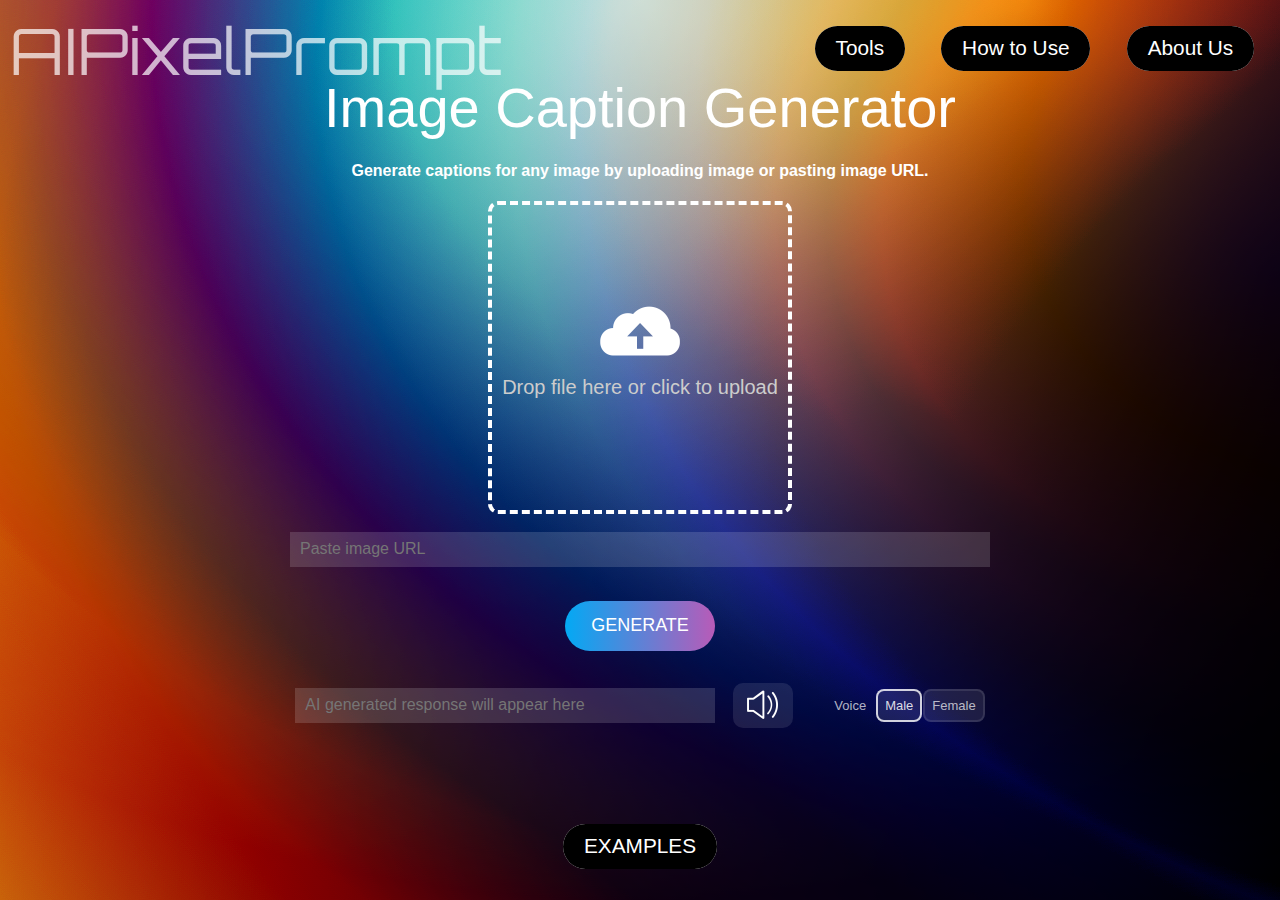
<file: index.html>
<!DOCTYPE html>
<html>
<head>
    <title>AIPixelPrompt</title>
	<meta name="viewport" content="width=device-width, initial-scale=1.0">
	<meta charset="utf-8">
    <link rel="stylesheet" type="text/css" href="tools_style.css" />
    <link rel="stylesheet" href="main.css" />
    <link rel="stylesheet" href="https://fonts.googleapis.com/css?family=Roboto:300,400,500,700&display=swap" />
</head>
<body>
    <div class="title">AIPixelPrompt</div>
    <div class="menu">
        <button class="btn tools" onclick="window.location.href='tools.html'">Tools</button>
        <button class="btn how_to_use" onclick="window.location.href='how_to_use.html'">How to Use</button>
        <button class="btn about_us" onclick="window.location.href='about_us.html'">About Us</button>
    </div>
    <div class="main-text">Image Caption Generator</div>
<h4>Generate captions for any image by uploading image or pasting image URL.</h4>
   <div class="drop-zone">
       <img src="images/cloud.png" class="upload" alt="">
		<span class="drop-zone__prompt">Drop file here or click to upload</span>
		<input type="file" name="myFile" class="drop-zone__input">
	</div>
    <br>
    <div class="response-box">
    <label>
        <input type="text" placeholder="Paste image URL">
    </label>
</div>
    </br>
<div> <button class="generate">Generate </button> </div>
   <div class="url-container">
    <div class="url-box">
        <input type="text" placeholder="AI generated response will appear here">
    </div>
    <button class="sound-button"><img src="images/sound.png"></button>
       <div class="voice">Voice</div>
    <div class="switch">
        <input type="radio" name="gender" id="male" checked>
        <label for="male">Male</label>
        <input type="radio" name="gender" id="female">
        <label for="female">Female</label>
    </div>
</div>
    <button class="btn examples" onclick="window.location.href='examples.html'">EXAMPLES</button>
    <script>
    document.body.addEventListener("pointermove", (e)=>{
      const { currentTarget: el, clientX: x, clientY: y } = e;
      const { top: t, left: l, width: w, height: h } = el.getBoundingClientRect();
      el.style.setProperty('--posX',  x-l-w/2);
      el.style.setProperty('--posY',  y-t-h/2);
    })
    </script>
    <script src="main.js"></script>
</body>
</html>
</file>
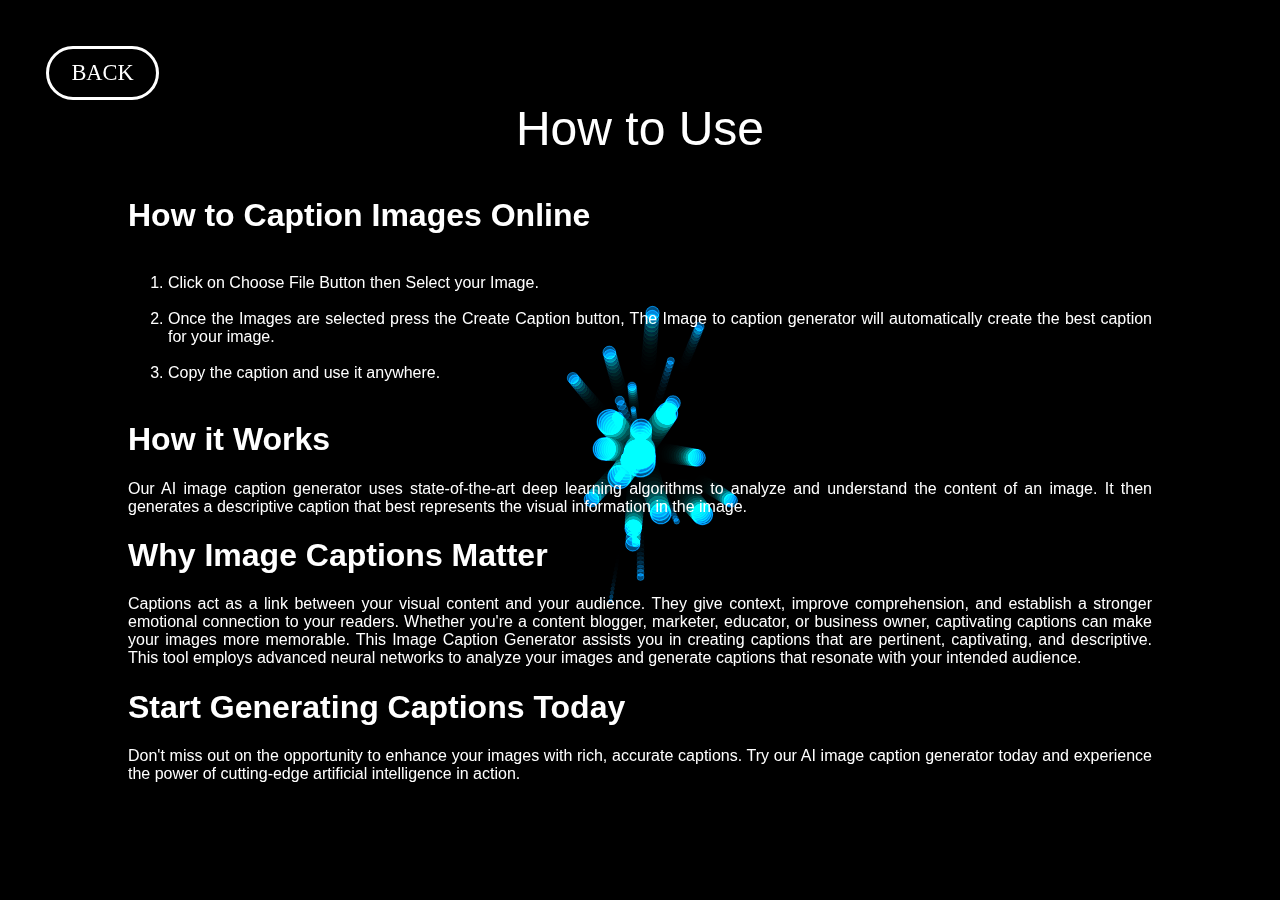
<file: how_to_use.html>
<!DOCTYPE html>
<html>
<head>
    <meta name="viewport" content="width=device-width, initial-scale=1.0">
	<meta charset="utf-8">
    <link rel="stylesheet" type="text/css" href="back.css" />
    <style>
    body {
    font-family: Arial, sans-serif;
    color: #fff;
    margin: 0;
    padding: 0;
    display: flex;
    flex-direction: column;
    align-items: center;
    justify-content: center;
    height: 100vh;
        background: black;
    cursor: none;
    overflow: hidden;
}

canvas#canvas-club {
    position: fixed;
    top: 0;
    left: 0;
    width: 100%;
    height: 100%;
}
    .title {
        font-size: 3em;
        text-align: center;
        margin-bottom: 20px;
        position: relative;
        z-index: 1;
    }
    .content {
        width: 80%;
        text-align: justify;
        position: relative;
        z-index: 1;
    }
    @media only screen and (max-width: 600px) {
    body {
        font-size: 12px;
        padding: 0;
        margin: 0;
        overflow: hidden;
    }
}
    </style>
</head>
<body>
    <canvas id="canvas-club"></canvas>
    <script src="javascript.js"></script>
    <button class="back" onclick="window.location.href='index.html'">Back</button>
    <div class="title">How to Use</div>
    <div class="content">
        <h1>How to Caption Images Online</h1>
        <ol>
            <br>
            <li>Click on Choose File Button then Select your Image.</li>
            <br>
            <li>Once the Images are selected press the Create Caption button, The Image to caption generator will automatically create the best caption for your image.</li>
            <br>
            <li>Copy the caption and use it anywhere.</li>
            <br>
        </ol>
        <h1>How it Works</h1>
        <p>Our AI image caption generator uses state-of-the-art deep learning algorithms to analyze and understand the content of an image. It then generates a descriptive caption that best represents the visual information in the image.</p>
        <h1>Why Image Captions Matter</h1>
        <p>Captions act as a link between your visual content and your audience. They give context, improve comprehension, and establish a stronger emotional connection to your readers. Whether you're a content blogger, marketer, educator, or business owner, captivating captions can make your images more memorable. This Image Caption Generator assists you in creating captions that are pertinent, captivating, and descriptive. This tool employs advanced neural networks to analyze your images and generate captions that resonate with your intended audience.</p>
        <h1>Start Generating Captions Today</h1>
        <p>Don't miss out on the opportunity to enhance your images with rich, accurate captions. Try our AI image caption generator today and experience the power of cutting-edge artificial intelligence in action.</p>
    </div>
</body>
</html>
</file>
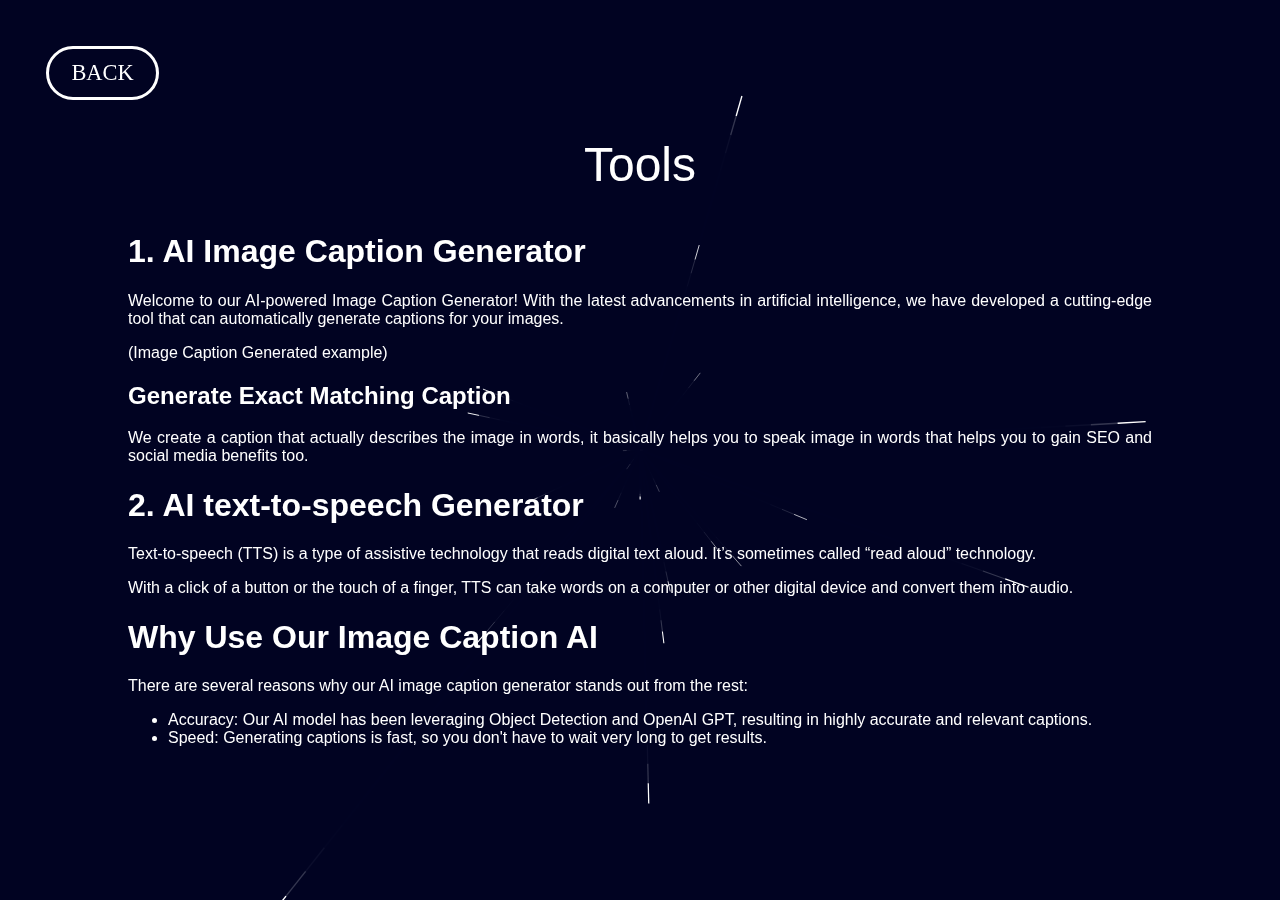
<file: tools.html>
<!DOCTYPE html>
<html>
<head>
    <meta name="viewport" content="width=device-width, initial-scale=1.0">
	<meta charset="utf-8">
    <link rel="stylesheet" type="text/css" href="tools_style.css" />
    <link rel="stylesheet" type="text/css" href="back.css" />
    <style>
    body {
        padding: 0;
        margin: 0;
        background-color: #000;
        overflow: hidden;
        font-family: Arial, sans-serif;
        color: #fff;
        display: flex;
        flex-direction: column;
        align-items: center;
        justify-content: center;
        height: 100vh;
    }
    canvas {
        position: fixed;
        top: 0;
        left: 0;
        width: 100%;
        height: 100%;
        z-index: -1;
    }
    .title {
        font-size: 3em;
        text-align: center;
        margin-bottom: 20px;
    }
    .content {
        width: 80%;
        text-align: justify;
    }
    </style>
</head>
<body>
    <script src="tools_javascript.js"></script></body>
    <button class="back" onclick="window.location.href='index.html'">Back</button>
    <div class="title">Tools</div>
    <div class="content">
        <h1>1. AI Image Caption Generator</h1>
        <p>Welcome to our AI-powered Image Caption Generator! With the latest advancements in artificial intelligence, we have developed a cutting-edge tool that can automatically generate captions for your images.</p>
        <p>(Image Caption Generated example)</p>
        <h2>Generate Exact Matching Caption</h2>
        <p>We create a caption that actually describes the image in words, it basically helps you to speak image in words that helps you to gain SEO and social media benefits too.</p>
        <h1>2. AI text-to-speech Generator</h1>
        <p>Text-to-speech (TTS) is a type of assistive technology that reads digital text aloud. It’s sometimes called “read aloud” technology.</p>
        <p>With a click of a button or the touch of a finger, TTS can take words on a computer or other digital device and convert them into audio.</p>
         <h1>Why Use Our Image Caption AI</h1>
        <p>There are several reasons why our AI image caption generator stands out from the rest:</p>
        <ul>
            <li>Accuracy: Our AI model has been leveraging Object Detection and OpenAI GPT, resulting in highly accurate and relevant captions.</li>
            <li>Speed: Generating captions is fast, so you don't have to wait very long to get results.</li>
        </ul>
    </div>
</body>
</html>
</file>
<file: tools_style.css>
body {
  padding: 0;
  margin: 0;
  background-color: #000;
  overflow: hidden;
}
.example-text {
        color: #fff;
        font-size: 3.5em;
        text-align: center;
    }
@media only screen and (max-width: 600px) {
    body {
        font-size: 12px;
        padding: 0;
        margin: 0;
        overflow: hidden;
    }
}
</file>
<file: main.css>
@import url('https://fonts.googleapis.com/css2?family=Orbitron&display=swap');
    body {
         height:100vh;
         margin: 0;
         font-family: Arial, sans-serif;
         background-color: #000;
         color: #fff;
         padding: 0;
         display: flex;
         flex-direction: column;
         align-items: center;
         justify-content: center;
         flex-wrap: wrap;
       --x: calc(var(--posX, 0) * 1px);
      --y: calc(var(--posY, 0) * 1px);
      background-image:
        linear-gradient(115deg, rgb(211 255 215), rgb(0 0 0)),
        radial-gradient( 90% 100% at calc( 50% + var(--x)) calc( 0% + var(--y)), rgb(200 200 200), rgb(022 000 045)),
        radial-gradient(100% 100% at calc( 80% - var(--x)) calc( 0% - var(--y)), rgb(250 255 000), rgb(036 000 000)),
        radial-gradient(150% 210% at calc(100% + var(--x)) calc( 0% + var(--y)), rgb(020 175 125), rgb(000 010 255)),
        radial-gradient(100% 100% at calc(100% - var(--x)) calc(30% - var(--y)), rgb(255 077 000), rgb(000 200 255)),
        linear-gradient(60deg, rgb(255 000 000), rgb(120 086 255));
      background-blend-mode: overlay, overlay, difference, difference, difference, normal;
}
.title {
        position: absolute;
        top: 10px;
        left: 10px;
        font-size: 4em;
        font-family: 'Orbitron', sans-serif;
        color: rgba(255, 255, 255, 0.7);
        pointer-events: none;
    }

.main-text {
        font-size: 3.5em;
        text-align: center;
        margin-top: 60px;
    }
.menu {
        position: absolute;
        top: 10px;
        right: 10px;
    }
.drop-zone {
	max-width: 550px;
	height: 285px;
	padding: 10px;
	display: flex;
    flex-direction: column;
	align-items: center;
	justify-content: center;
	text-align: center;
	font-family: "Quicksand", sans-serif;
	font-weight: 500;
	font-size: 20px;
	cursor: pointer;
	color: #cccccc;
	border: 4px dashed rgb(255, 255, 255);
	border-radius: 10px;
}
button {
  margin: 1rem;
}

.btn {
  background-color: var(--background-color);
  color: #FFF;
  font-size: 1.3em;
  padding: .5em 1em;
  outline: none;
  position: relative;
  cursor: pointer;
  --background-color: rgba(0, 0, 0, 0.31);
  --border-size: 2px;
  --accent-color: rgb(255, 255, 255);
   border-radius: 40px;
    box-sizing: border-box;
   border: rgba(0,0,0,0);
   transition: 500ms ease-in-out;
}


.btn.about_us::before,
.btn.how_to_use::before,
.btn.examples::before,
.btn.tools::before {
  content: '';
  position: absolute;
  top: 0;
  left: 0;
  right: 0;
  bottom: 0;
  z-index: -1;
  background-color: rgba(0, 0, 0, 1);
  border-radius: 50%;
  transition: transform 500ms ease-in-out;
  transform: scale(1.5);
}

.btn.about_us:hover::before,
.btn.how_to_use:hover::before,
.btn.examples:hover::before,
.btn.tools:hover::before,
.btn.about_us:focus::before,
.btn.how_to_use:focus::before,
.btn.examples:focus::before,
.btn.tools:focus::before {
    transition: 500ms ease-in-out;  
  transform: scale(0);
}

.btn.about_us,
.btn.how_to_use,
.btn.examples,
.btn.tools {
  transition: 500ms ease-in-out;  
  z-index: 1;
  overflow: hidden;
  background-color: var(--accent-color);
  transition: color 500ms ease-in-out;
}

.btn.about_us:hover,
.btn.how_to_use:hover,
.btn.examples:hover,
.btn.tools:hover,
.btn.about_us:focus,
.btn.how_to_use:focus,
.btn.examples:focus,
.btn.tools:focus {
    transition: 500ms ease-in-out;
   box-shadow: 0 5px 50px 0 #ffffff inset, 0 5px 50px 0 #ffffff,
             0 5px 50px 0 #ffffff inset, 0 5px 50px 0 #ffffff;
  color: #000000;
}
.btn.examples {
    margin-top: 80px;
}
.upload {
    width: 100px;
    height: 100px;
    transform: translateY(-15%);
}
.drop-zone__prompt {
    transform: translateY(-85%);
}
.drop-zone__input {
	display: none;
}
.drop-zone__thumb {
	width: 100%;
	height: 100%;
	border-radius: 10px;
	overflow: hidden;
	background-color: rgba(0, 0, 0, 0);
	position: relative;
	display: flex;
	align-items: center;
	justify-content: center;
}

.url-box input[type="text"] {
    height: 15px;
    padding: 10px;
    font-size: 16px;
    border: none;
    background: rgba(255, 255, 255, 0.15);
    color: #fff;
    width: 400px;
}
.response-box input[type="text"] {
    height: 15px;
    margin-right: 75%;
    padding: 10px;
    font-size: 16px;
    border: none;
    background: rgba(255, 255, 255, 0.15);
    color: #fff;
    width: 680px;
}
.generate {
 position: relative;
 width: 150px;
 height: 50px;
 text-align: center;
 color: #fff;
 font-size: 18px;
 text-decoration: none;
 text-transform: uppercase;
 font-family: sans-serif;
 box-sizing: border-box;
 background: linear-gradient(90deg, #03a9f4, #f441a4, #ffeb3b, #03a9f4);
 background-size: 400%;
 border-radius: 40px;
 border: rgba(0,0,0,0);
 transition: 500ms ease-in-out;
 z-index: 1;
}
.generate:hover {
    transition: 500ms ease-in-out;   
 animation: animate 8s linear infinite;
}
@keyframes animate {
 0% {
  background-position: 0%;
 }
 100% {
  background-position: 400%;
 }
}
.generate:before {
 content: '';
 position: absolute;
 top: -5px;
 bottom: -5px;
 right: -5px;
 left: -5px;
 z-index: -1;
 background: linear-gradient(90deg, #03a9f4, #f441a4, #ffeb3b, #03a9f4);
 background-size: 400%;
 border-radius: 40px;
 filter: blur(20px);
 opacity: 0;
 transition: 0.5s;
}
.generate:hover:before {
    transition: 500ms ease-in-out;   
 filter: blur(20px);
 opacity: 1;
 animation: animate 8s linear infinite;
}

.sound-button{
    background-color: rgb(255, 255, 255,0.1);
    border: 2px solid rgba(255, 255, 255, 0);
    padding: 8px;
    cursor: pointer;
    margin-left: 8px;
    transition: 200ms ease-in-out;
    max-width: 60px;
	height: 45px;
	display: flex;
	align-items: center;
	justify-content: center;
	text-align: center;
	font-family: "Quicksand", sans-serif;
	font-weight: 500;
	font-size: 20px;
	color: #cccccc;
	border-radius: 10px;

}
.sound-button img {
    max-width: 50px;
    height: auto;
    margin-right: 5px;
    margin-top: 7px;
    margin-bottom: 7px;
}
.sound-button:hover {
        color: #ffffff;
        transform: scale(1.1);
        border: 2px solid rgba(255, 255, 255, 0.8);
        transition: 200ms ease-in-out;
}
.sound-button:active {
    color: rgba(128, 128, 128, 0.99);
    transform: scale(1.1);
    box-shadow: 0 0 15px 5px rgba(0, 0, 0, 0.1) inset;
}
.switch {
    display: flex;
    cursor: pointer;
    gap: 1px;
}
.switch input[type="radio"] {
    display: none;
}
.switch label {
    background-color: rgb(255, 255, 255,0.1);
    color: rgb(255, 255, 255,0.7);
    font-size: 13px;
    padding: 7px;
    border-radius: 8px;
    border: 2px solid rgba(255, 255, 255, 0.1);
    transition: 200ms ease-in-out;
}
.switch input[type="radio"]:checked + label {
    background-color: rgb(255, 255, 255,0.1);
    color: rgb(255, 255, 255,0.85);
    font-size: 13px;
    padding: 7px;
    border-radius: 8px;
    border: 2px solid rgba(255, 255, 255, 0.8);
    transition: 200ms ease-in-out;
}
.voice {
    font-size: 13px;
    color: rgb(255, 255, 255,0.7);
    margin-left: 15px;
}
.url-container {
    display: flex;
    justify-content: space-between;
    align-items: center;
    gap: 10px;
}

@media only screen and (max-width: 600px) {
    body, html {
        font-size: 12px;
        padding: 0;
        margin: 0;
        overflow-x: hidden;
        overflow-y: hidden;
        display: flex;
    }
    .menu {
        position: absolute;
        top: 10px;
        right: 10px;
        transform: translateY(155%);
    }
    .response-box,.sound-button,.url-box,.url-container,.generate-button,.switch,.voice,.examples-button {
        display: flex;
         flex-direction: column;
         align-items: center;
         justify-content: center;
    }
    .main-text {
        font-size: 2.5em;
        text-align: center;
        transform: translateY(115%);
        display: none;
        color: rgb(0,0,0,0)
    }
}
</file>
<file: back.css>
.back {
  top: 30px;
  left: 30px;
  margin: 1rem;
  color: #FFF;
  font-size: 1.4em;
  padding: .5em 1em;
  position: absolute;
  background-color: rgba(0, 0, 0, 0);
  cursor: pointer;
  --border-size: 2px;
  overflow: hidden;
 text-align: center;
 text-transform: uppercase;
 font-family: poppins, serif;
 box-sizing: border-box;
 border-radius: 50px;
 border: white 3px solid;
  transition: 500ms ease-in-out;
  z-index: 1;
}
.back:hover {
 box-shadow: 0 5px 50px 0 #ffffff inset, 0 5px 50px 0 #ffffff,
             0 5px 50px 0 #ffffff inset, 0 5px 50px 0 #ffffff;
 text-shadow: 0 0 5px 0 #ffffff, 0 0 5px #ffffff;
}
</file>
